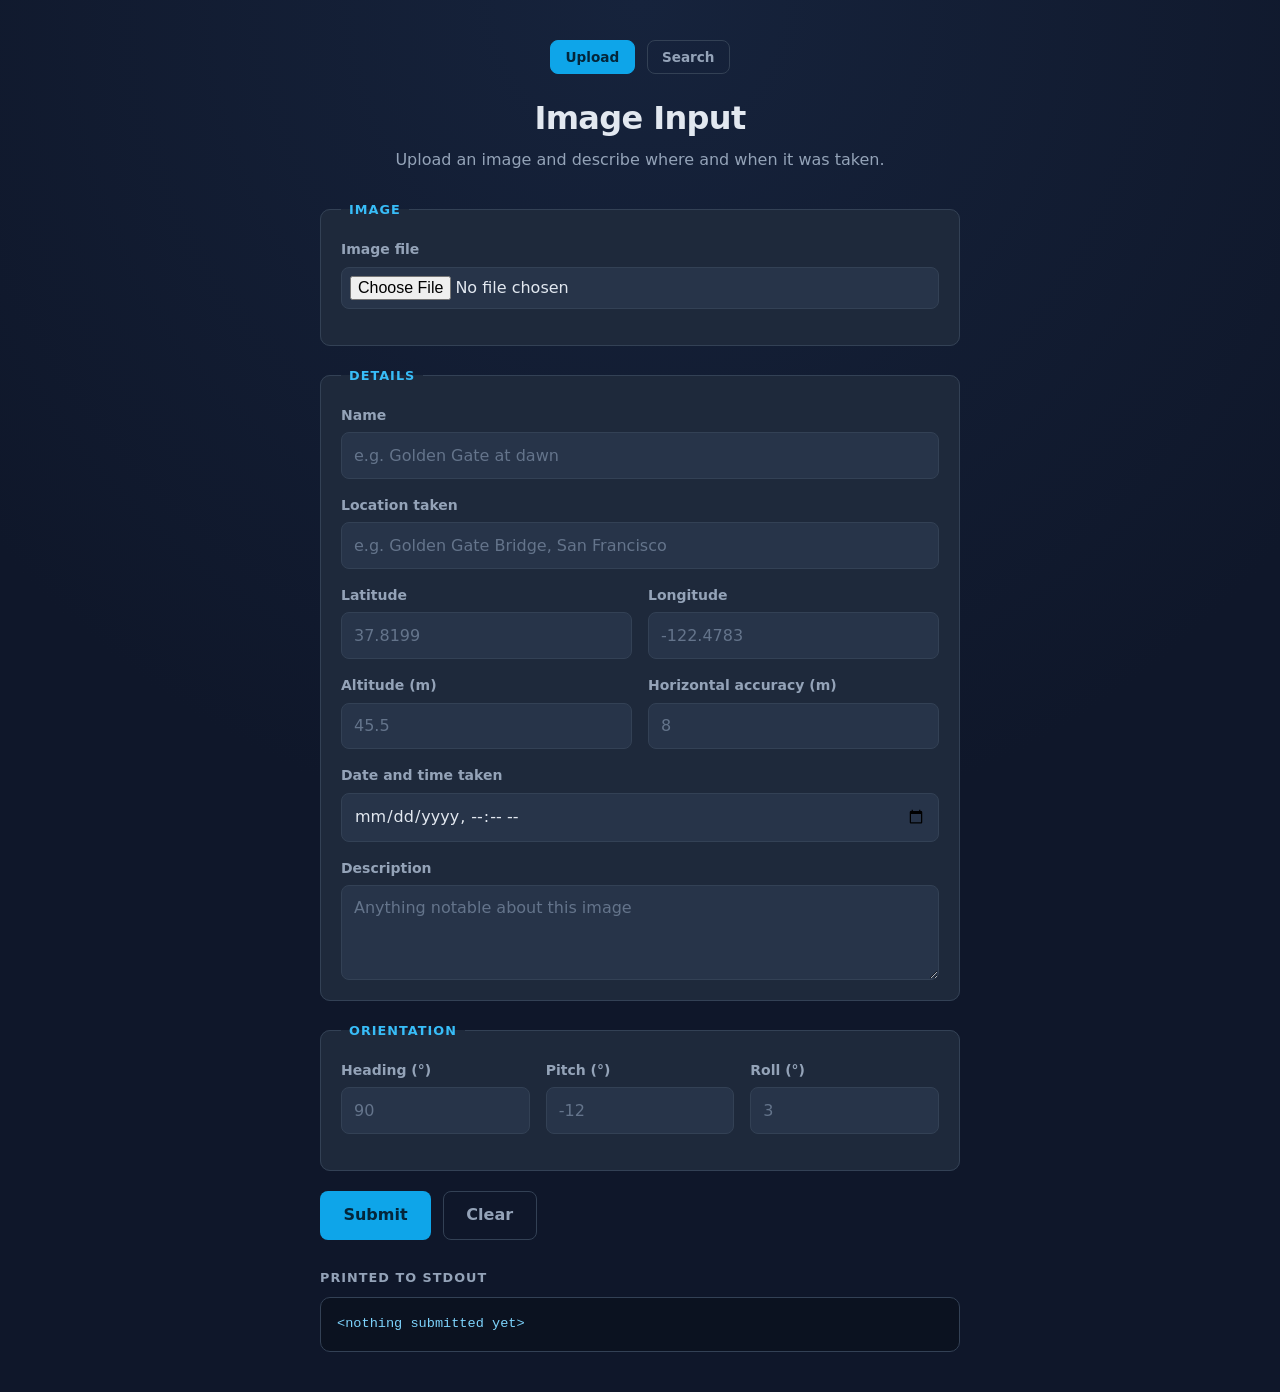
<file: frontend/index.html>
<!DOCTYPE html>
<html lang="en">
<head>
  <meta charset="UTF-8" />
  <meta name="viewport" content="width=device-width, initial-scale=1.0" />
  <title>Image Input</title>
  <link rel="stylesheet" href="styles.css" />
</head>
<body>
  <main class="container">
    <nav class="site-nav" aria-label="Site">
      <a href="index.html" aria-current="page">Upload</a>
      <a href="search.html">Search</a>
    </nav>

    <header class="page-header">
      <h1>Image Input</h1>
      <p class="subtitle">Upload an image and describe where and when it was taken.</p>
    </header>

    <form id="image-input-form" novalidate>
      <fieldset>
        <legend>Image</legend>
        <div class="field">
          <label for="image">Image file</label>
          <input type="file" id="image" name="image" accept="image/*" required />
        </div>
        <figure class="preview" id="preview" hidden>
          <img id="preview-image" alt="Selected image preview" />
          <figcaption id="preview-name"></figcaption>
        </figure>
      </fieldset>

      <fieldset>
        <legend>Details</legend>
        <div class="field">
          <label for="name">Name</label>
          <input
            type="text"
            id="name"
            name="name"
            placeholder="e.g. Golden Gate at dawn"
            required
          />
        </div>
        <div class="field">
          <label for="location">Location taken</label>
          <input
            type="text"
            id="location"
            name="location"
            placeholder="e.g. Golden Gate Bridge, San Francisco"
            required
          />
        </div>
        <div class="field-row">
          <div class="field">
            <label for="latitude">Latitude</label>
            <input
              type="number"
              id="latitude"
              name="latitude"
              step="any"
              min="-90"
              max="90"
              placeholder="37.8199"
            />
          </div>
          <div class="field">
            <label for="longitude">Longitude</label>
            <input
              type="number"
              id="longitude"
              name="longitude"
              step="any"
              min="-180"
              max="180"
              placeholder="-122.4783"
            />
          </div>
        </div>
        <div class="field-row">
          <div class="field">
            <label for="altitude">Altitude (m)</label>
            <input
              type="number"
              id="altitude"
              name="altitude"
              step="any"
              placeholder="45.5"
            />
          </div>
          <div class="field">
            <label for="horizontalAccuracy">Horizontal accuracy (m)</label>
            <input
              type="number"
              id="horizontalAccuracy"
              name="horizontalAccuracy"
              step="any"
              min="0"
              placeholder="8"
            />
          </div>
        </div>
        <div class="field">
          <label for="imageDt">Date and time taken</label>
          <input type="datetime-local" id="imageDt" name="imageDt" />
        </div>
        <div class="field">
          <label for="description">Description</label>
          <textarea
            id="description"
            name="description"
            rows="3"
            placeholder="Anything notable about this image"
          ></textarea>
        </div>
      </fieldset>

      <fieldset>
        <legend>Orientation</legend>
        <div class="field-row">
          <div class="field">
            <label for="heading">Heading (&deg;)</label>
            <input
              type="number"
              id="heading"
              name="heading"
              step="any"
              min="0"
              max="360"
              placeholder="90"
            />
          </div>
          <div class="field">
            <label for="pitch">Pitch (&deg;)</label>
            <input
              type="number"
              id="pitch"
              name="pitch"
              step="any"
              min="-90"
              max="90"
              placeholder="-12"
            />
          </div>
          <div class="field">
            <label for="roll">Roll (&deg;)</label>
            <input
              type="number"
              id="roll"
              name="roll"
              step="any"
              min="-180"
              max="180"
              placeholder="3"
            />
          </div>
        </div>
      </fieldset>

      <div class="actions">
        <button type="submit">Submit</button>
        <button type="reset" class="secondary">Clear</button>
      </div>
    </form>

    <section class="output" aria-live="polite">
      <h2>Printed to stdout</h2>
      <pre id="output">&lt;nothing submitted yet&gt;</pre>
    </section>
  </main>

  <script src="app.js"></script>
</body>
</html>
</file>
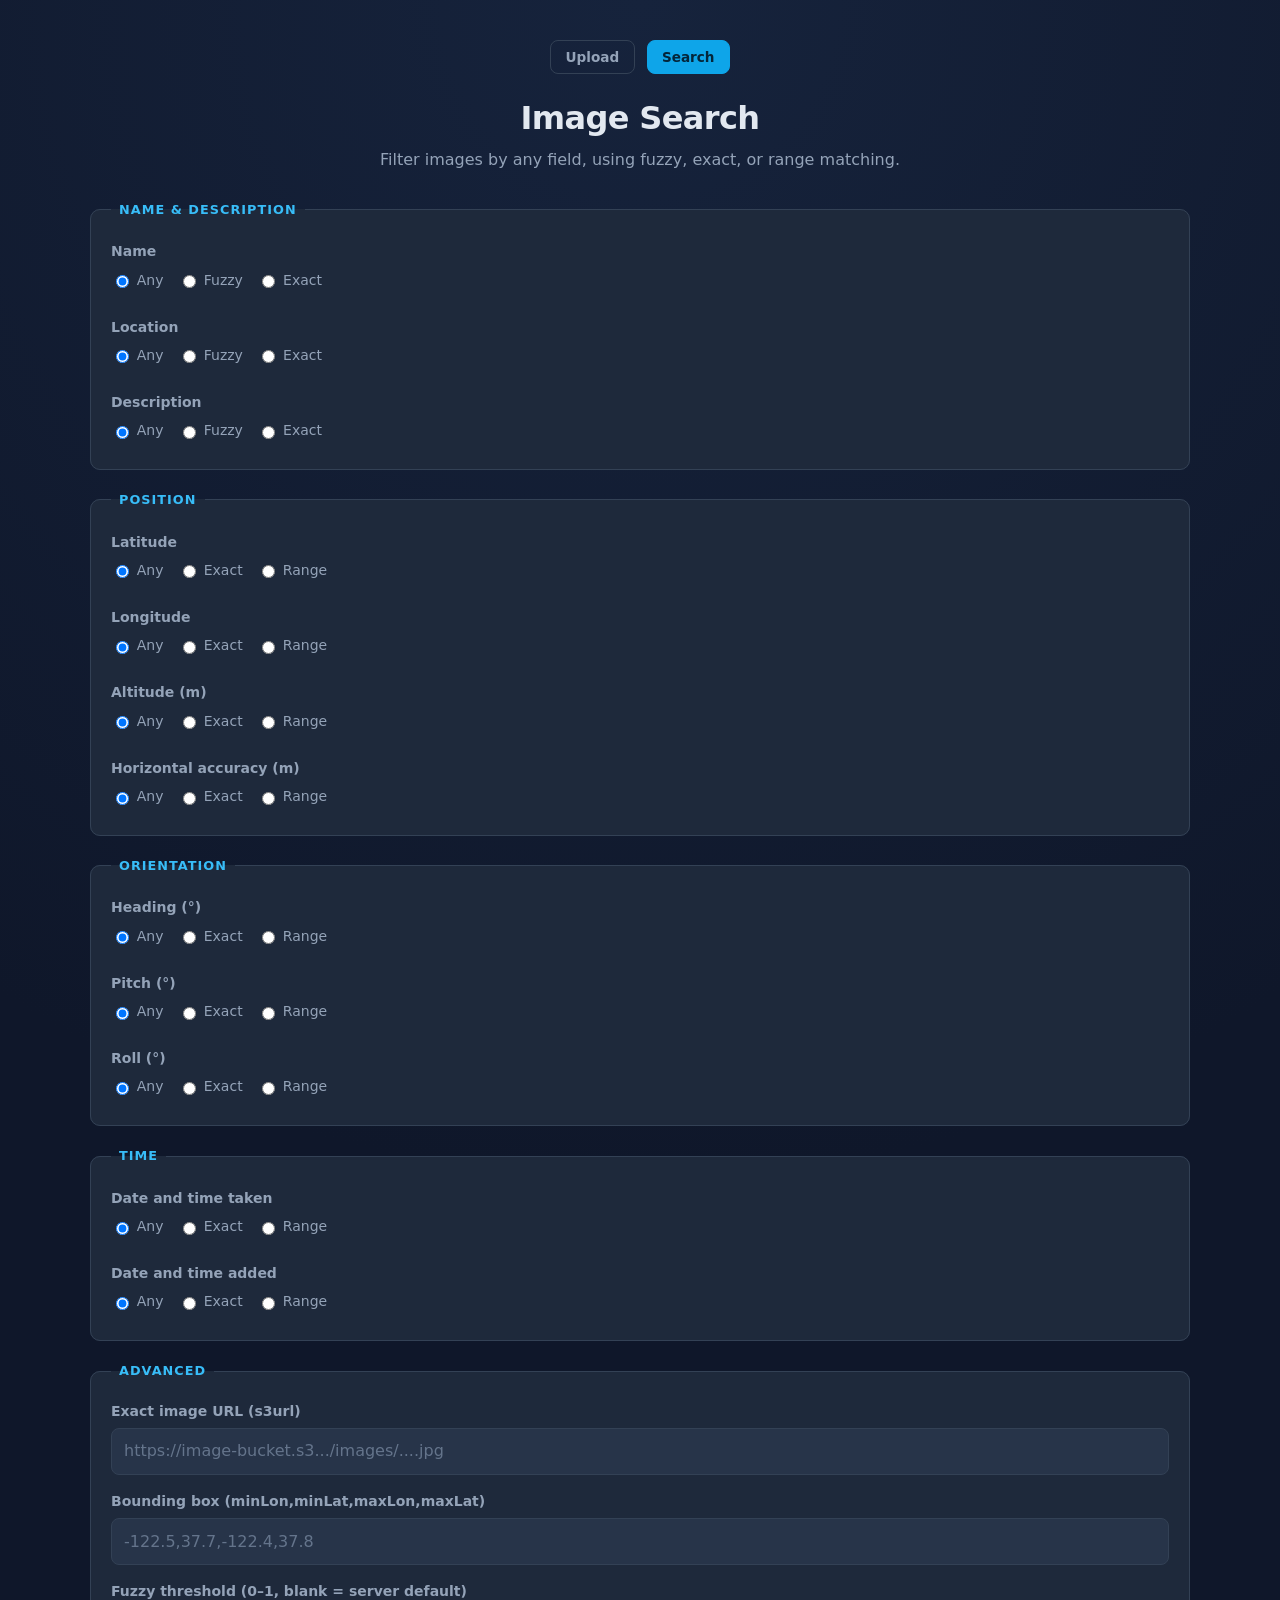
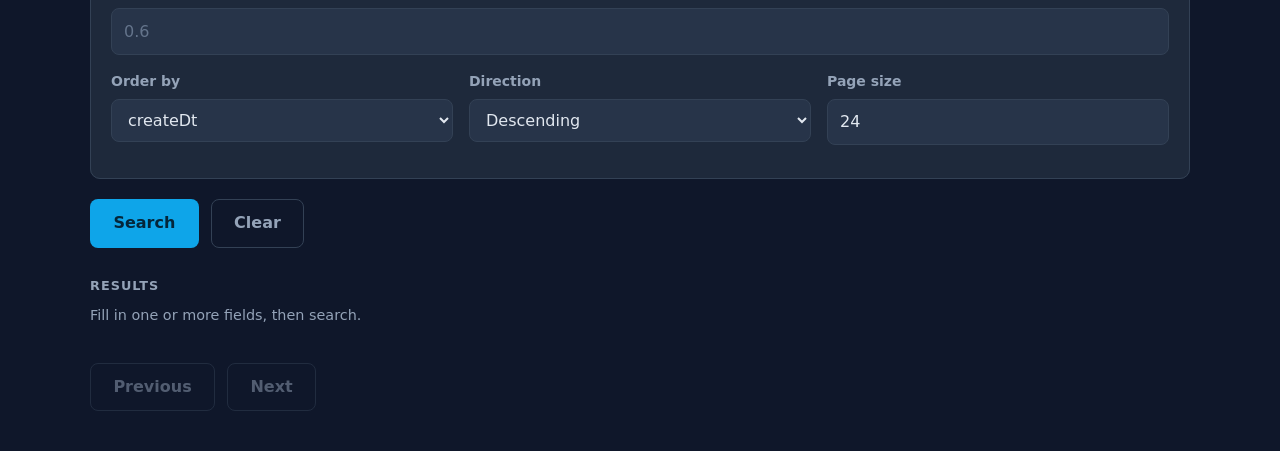
<file: frontend/search.html>
<!DOCTYPE html>
<html lang="en">
<head>
  <meta charset="UTF-8" />
  <meta name="viewport" content="width=device-width, initial-scale=1.0" />
  <title>Image Search</title>
  <link rel="stylesheet" href="styles.css" />
</head>
<body>
  <main class="container wide">
    <nav class="site-nav" aria-label="Site">
      <a href="index.html">Upload</a>
      <a href="search.html" aria-current="page">Search</a>
    </nav>

    <header class="page-header">
      <h1>Image Search</h1>
      <p class="subtitle">Filter images by any field, using fuzzy, exact, or range matching.</p>
    </header>

    <form id="image-search-form" novalidate>
      <fieldset>
        <legend>Name &amp; description</legend>

        <div class="search-field" data-field="name" data-kind="text">
          <span class="search-label">Name</span>
          <div class="mode" role="radiogroup" aria-label="Name match mode">
            <label><input type="radio" name="nameMode" value="any" checked /> Any</label>
            <label><input type="radio" name="nameMode" value="fuzzy" /> Fuzzy</label>
            <label><input type="radio" name="nameMode" value="exact" /> Exact</label>
          </div>
          <div class="mode-inputs">
            <input type="text" name="nameFuzzy" data-mode="fuzzy" placeholder="Fuzzy, e.g. golden gate bridg" hidden />
            <input type="text" name="nameExact" data-mode="exact" placeholder="Exact name" hidden />
          </div>
        </div>

        <div class="search-field" data-field="location" data-kind="text">
          <span class="search-label">Location</span>
          <div class="mode" role="radiogroup" aria-label="Location match mode">
            <label><input type="radio" name="locationMode" value="any" checked /> Any</label>
            <label><input type="radio" name="locationMode" value="fuzzy" /> Fuzzy</label>
            <label><input type="radio" name="locationMode" value="exact" /> Exact</label>
          </div>
          <div class="mode-inputs">
            <input type="text" name="locationFuzzy" data-mode="fuzzy" placeholder="Fuzzy, e.g. san fransisco" hidden />
            <input type="text" name="locationExact" data-mode="exact" placeholder="Exact location" hidden />
          </div>
        </div>

        <div class="search-field" data-field="description" data-kind="text">
          <span class="search-label">Description</span>
          <div class="mode" role="radiogroup" aria-label="Description match mode">
            <label><input type="radio" name="descriptionMode" value="any" checked /> Any</label>
            <label><input type="radio" name="descriptionMode" value="fuzzy" /> Fuzzy</label>
            <label><input type="radio" name="descriptionMode" value="exact" /> Exact</label>
          </div>
          <div class="mode-inputs">
            <input type="text" name="descriptionFuzzy" data-mode="fuzzy" placeholder="Fuzzy, e.g. sunset over the bay" hidden />
            <input type="text" name="descriptionExact" data-mode="exact" placeholder="Exact description" hidden />
          </div>
        </div>
      </fieldset>

      <fieldset>
        <legend>Position</legend>

        <div class="search-field" data-field="latitude" data-kind="numeric">
          <span class="search-label">Latitude</span>
          <div class="mode" role="radiogroup" aria-label="Latitude match mode">
            <label><input type="radio" name="latitudeMode" value="any" checked /> Any</label>
            <label><input type="radio" name="latitudeMode" value="exact" /> Exact</label>
            <label><input type="radio" name="latitudeMode" value="range" /> Range</label>
          </div>
          <div class="mode-inputs">
            <input type="number" name="latitudeExact" data-mode="exact" step="any" min="-90" max="90" placeholder="Exact" hidden />
            <input type="number" name="latitudeMin" data-mode="range" step="any" min="-90" max="90" placeholder="Min" hidden />
            <input type="number" name="latitudeMax" data-mode="range" step="any" min="-90" max="90" placeholder="Max" hidden />
          </div>
        </div>

        <div class="search-field" data-field="longitude" data-kind="numeric">
          <span class="search-label">Longitude</span>
          <div class="mode" role="radiogroup" aria-label="Longitude match mode">
            <label><input type="radio" name="longitudeMode" value="any" checked /> Any</label>
            <label><input type="radio" name="longitudeMode" value="exact" /> Exact</label>
            <label><input type="radio" name="longitudeMode" value="range" /> Range</label>
          </div>
          <div class="mode-inputs">
            <input type="number" name="longitudeExact" data-mode="exact" step="any" min="-180" max="180" placeholder="Exact" hidden />
            <input type="number" name="longitudeMin" data-mode="range" step="any" min="-180" max="180" placeholder="Min" hidden />
            <input type="number" name="longitudeMax" data-mode="range" step="any" min="-180" max="180" placeholder="Max" hidden />
          </div>
        </div>

        <div class="search-field" data-field="altitude" data-kind="numeric">
          <span class="search-label">Altitude (m)</span>
          <div class="mode" role="radiogroup" aria-label="Altitude match mode">
            <label><input type="radio" name="altitudeMode" value="any" checked /> Any</label>
            <label><input type="radio" name="altitudeMode" value="exact" /> Exact</label>
            <label><input type="radio" name="altitudeMode" value="range" /> Range</label>
          </div>
          <div class="mode-inputs">
            <input type="number" name="altitudeExact" data-mode="exact" step="any" placeholder="Exact" hidden />
            <input type="number" name="altitudeMin" data-mode="range" step="any" placeholder="Min" hidden />
            <input type="number" name="altitudeMax" data-mode="range" step="any" placeholder="Max" hidden />
          </div>
        </div>

        <div class="search-field" data-field="horizontalAccuracy" data-kind="numeric">
          <span class="search-label">Horizontal accuracy (m)</span>
          <div class="mode" role="radiogroup" aria-label="Horizontal accuracy match mode">
            <label><input type="radio" name="horizontalAccuracyMode" value="any" checked /> Any</label>
            <label><input type="radio" name="horizontalAccuracyMode" value="exact" /> Exact</label>
            <label><input type="radio" name="horizontalAccuracyMode" value="range" /> Range</label>
          </div>
          <div class="mode-inputs">
            <input type="number" name="horizontalAccuracyExact" data-mode="exact" step="any" min="0" placeholder="Exact" hidden />
            <input type="number" name="horizontalAccuracyMin" data-mode="range" step="any" min="0" placeholder="Min" hidden />
            <input type="number" name="horizontalAccuracyMax" data-mode="range" step="any" min="0" placeholder="Max" hidden />
          </div>
        </div>
      </fieldset>

      <fieldset>
        <legend>Orientation</legend>

        <div class="search-field" data-field="heading" data-kind="numeric">
          <span class="search-label">Heading (&deg;)</span>
          <div class="mode" role="radiogroup" aria-label="Heading match mode">
            <label><input type="radio" name="headingMode" value="any" checked /> Any</label>
            <label><input type="radio" name="headingMode" value="exact" /> Exact</label>
            <label><input type="radio" name="headingMode" value="range" /> Range</label>
          </div>
          <div class="mode-inputs">
            <input type="number" name="headingExact" data-mode="exact" step="any" min="0" max="360" placeholder="Exact" hidden />
            <input type="number" name="headingMin" data-mode="range" step="any" min="0" max="360" placeholder="Min" hidden />
            <input type="number" name="headingMax" data-mode="range" step="any" min="0" max="360" placeholder="Max" hidden />
          </div>
        </div>

        <div class="search-field" data-field="pitch" data-kind="numeric">
          <span class="search-label">Pitch (&deg;)</span>
          <div class="mode" role="radiogroup" aria-label="Pitch match mode">
            <label><input type="radio" name="pitchMode" value="any" checked /> Any</label>
            <label><input type="radio" name="pitchMode" value="exact" /> Exact</label>
            <label><input type="radio" name="pitchMode" value="range" /> Range</label>
          </div>
          <div class="mode-inputs">
            <input type="number" name="pitchExact" data-mode="exact" step="any" min="-90" max="90" placeholder="Exact" hidden />
            <input type="number" name="pitchMin" data-mode="range" step="any" min="-90" max="90" placeholder="Min" hidden />
            <input type="number" name="pitchMax" data-mode="range" step="any" min="-90" max="90" placeholder="Max" hidden />
          </div>
        </div>

        <div class="search-field" data-field="roll" data-kind="numeric">
          <span class="search-label">Roll (&deg;)</span>
          <div class="mode" role="radiogroup" aria-label="Roll match mode">
            <label><input type="radio" name="rollMode" value="any" checked /> Any</label>
            <label><input type="radio" name="rollMode" value="exact" /> Exact</label>
            <label><input type="radio" name="rollMode" value="range" /> Range</label>
          </div>
          <div class="mode-inputs">
            <input type="number" name="rollExact" data-mode="exact" step="any" min="-180" max="180" placeholder="Exact" hidden />
            <input type="number" name="rollMin" data-mode="range" step="any" min="-180" max="180" placeholder="Min" hidden />
            <input type="number" name="rollMax" data-mode="range" step="any" min="-180" max="180" placeholder="Max" hidden />
          </div>
        </div>
      </fieldset>

      <fieldset>
        <legend>Time</legend>

        <div class="search-field" data-field="imageDt" data-kind="datetime">
          <span class="search-label">Date and time taken</span>
          <div class="mode" role="radiogroup" aria-label="Image date match mode">
            <label><input type="radio" name="imageDtMode" value="any" checked /> Any</label>
            <label><input type="radio" name="imageDtMode" value="exact" /> Exact</label>
            <label><input type="radio" name="imageDtMode" value="range" /> Range</label>
          </div>
          <div class="mode-inputs">
            <input type="datetime-local" name="imageDtExact" data-mode="exact" aria-label="Image date exact" hidden />
            <input type="datetime-local" name="imageDtSince" data-mode="range" aria-label="Image date since" hidden />
            <input type="datetime-local" name="imageDtBefore" data-mode="range" aria-label="Image date before" hidden />
          </div>
        </div>

        <div class="search-field" data-field="createDt" data-kind="datetime">
          <span class="search-label">Date and time added</span>
          <div class="mode" role="radiogroup" aria-label="Record date match mode">
            <label><input type="radio" name="createDtMode" value="any" checked /> Any</label>
            <label><input type="radio" name="createDtMode" value="exact" /> Exact</label>
            <label><input type="radio" name="createDtMode" value="range" /> Range</label>
          </div>
          <div class="mode-inputs">
            <input type="datetime-local" name="createDtExact" data-mode="exact" aria-label="Record date exact" hidden />
            <input type="datetime-local" name="createDtSince" data-mode="range" aria-label="Record date since" hidden />
            <input type="datetime-local" name="createDtBefore" data-mode="range" aria-label="Record date before" hidden />
          </div>
        </div>
      </fieldset>

      <fieldset>
        <legend>Advanced</legend>
        <div class="field">
          <label for="s3url">Exact image URL (s3url)</label>
          <input type="text" id="s3url" name="s3url" placeholder="https://image-bucket.s3.../images/....jpg" />
        </div>
        <div class="field">
          <label for="bbox">Bounding box (minLon,minLat,maxLon,maxLat)</label>
          <input type="text" id="bbox" name="bbox" placeholder="-122.5,37.7,-122.4,37.8" />
        </div>
        <div class="field">
          <label for="fuzzyThreshold">Fuzzy threshold (0&ndash;1, blank = server default)</label>
          <input type="number" id="fuzzyThreshold" name="fuzzyThreshold" min="0" max="1" step="0.05" placeholder="0.6" />
        </div>
        <div class="field-row">
          <div class="field">
            <label for="orderBy">Order by</label>
            <select id="orderBy" name="orderBy">
              <option value="createDt" selected>createDt</option>
              <option value="imageDt">imageDt</option>
              <option value="name">name</option>
              <option value="location">location</option>
              <option value="latitude">latitude</option>
              <option value="longitude">longitude</option>
              <option value="altitude">altitude</option>
              <option value="horizontalAccuracy">horizontalAccuracy</option>
              <option value="heading">heading</option>
              <option value="pitch">pitch</option>
              <option value="roll">roll</option>
              <option value="description">description</option>
              <option value="s3url">s3url</option>
            </select>
          </div>
          <div class="field">
            <label for="order">Direction</label>
            <select id="order" name="order">
              <option value="desc" selected>Descending</option>
              <option value="asc">Ascending</option>
            </select>
          </div>
          <div class="field">
            <label for="limit">Page size</label>
            <input type="number" id="limit" name="limit" min="1" max="500" step="1" value="24" />
          </div>
        </div>
      </fieldset>

      <div class="actions">
        <button type="submit">Search</button>
        <button type="reset" class="secondary">Clear</button>
      </div>
    </form>

    <section class="output" aria-live="polite">
      <h2>Results</h2>
      <p id="search-status" class="status">Fill in one or more fields, then search.</p>
      <div id="search-results" class="results-grid"></div>
      <div class="pager">
        <button type="button" id="prev-page" class="secondary" disabled>Previous</button>
        <button type="button" id="next-page" class="secondary" disabled>Next</button>
      </div>
    </section>
  </main>

  <script src="search.js"></script>
</body>
</html>
</file>
<file: frontend/styles.css>
:root {
  --bg: #0f172a;
  --panel: #1e293b;
  --panel-alt: #273449;
  --border: #334155;
  --text: #e2e8f0;
  --muted: #94a3b8;
  --accent: #38bdf8;
  --accent-strong: #0ea5e9;
  --radius: 10px;
}

* {
  box-sizing: border-box;
}

body {
  margin: 0;
  min-height: 100vh;
  padding: 2.5rem 1rem;
  background: radial-gradient(circle at top, #16233c 0%, var(--bg) 55%);
  color: var(--text);
  font-family: system-ui, -apple-system, "Segoe UI", Roboto, sans-serif;
  line-height: 1.5;
}

.container {
  width: 100%;
  max-width: 640px;
  margin: 0 auto;
}

.page-header {
  margin-bottom: 1.75rem;
  text-align: center;
}

.page-header h1 {
  margin: 0;
  font-size: 2rem;
  letter-spacing: -0.02em;
}

.subtitle {
  margin: 0.4rem 0 0;
  color: var(--muted);
}

form {
  display: flex;
  flex-direction: column;
  gap: 1.25rem;
}

fieldset {
  margin: 0;
  padding: 1.25rem;
  background: var(--panel);
  border: 1px solid var(--border);
  border-radius: var(--radius);
}

legend {
  padding: 0 0.5rem;
  font-size: 0.8rem;
  font-weight: 600;
  text-transform: uppercase;
  letter-spacing: 0.08em;
  color: var(--accent);
}

.field {
  display: flex;
  flex-direction: column;
  gap: 0.4rem;
  margin-bottom: 1rem;
}

.field:last-child {
  margin-bottom: 0;
}

.field-row {
  display: flex;
  gap: 1rem;
}

.field-row .field {
  flex: 1;
}

label {
  font-size: 0.875rem;
  font-weight: 600;
  color: var(--muted);
}

input[type="text"],
input[type="number"],
input[type="datetime-local"],
textarea,
select,
input[type="file"] {
  width: 100%;
  padding: 0.65rem 0.75rem;
  background: var(--panel-alt);
  border: 1px solid var(--border);
  border-radius: 8px;
  color: var(--text);
  font: inherit;
}

input[type="file"] {
  padding: 0.5rem;
  cursor: pointer;
}

input:focus,
select:focus,
textarea:focus {
  outline: none;
  border-color: var(--accent);
  box-shadow: 0 0 0 3px rgba(56, 189, 248, 0.25);
}

textarea {
  resize: vertical;
  min-height: 4.5rem;
}

::placeholder {
  color: #64748b;
}

.preview {
  margin: 0;
  text-align: center;
}

.preview img {
  max-width: 100%;
  max-height: 240px;
  border-radius: 8px;
  border: 1px solid var(--border);
}

.preview figcaption {
  margin-top: 0.5rem;
  font-size: 0.8rem;
  color: var(--muted);
  word-break: break-all;
}

.actions {
  display: flex;
  gap: 0.75rem;
}

button {
  padding: 0.7rem 1.4rem;
  border: 1px solid transparent;
  border-radius: 8px;
  background: var(--accent-strong);
  color: #04263a;
  font: inherit;
  font-weight: 600;
  cursor: pointer;
  transition: background 0.15s ease, transform 0.05s ease;
}

button:hover {
  background: var(--accent);
}

button:active {
  transform: translateY(1px);
}

button.secondary {
  background: transparent;
  border-color: var(--border);
  color: var(--muted);
}

button.secondary:hover {
  border-color: var(--accent);
  color: var(--text);
}

.output {
  margin-top: 1.75rem;
}

.output h2 {
  font-size: 0.8rem;
  font-weight: 600;
  text-transform: uppercase;
  letter-spacing: 0.08em;
  color: var(--muted);
}

.output pre {
  margin: 0.5rem 0 0;
  padding: 1rem;
  max-height: 320px;
  overflow: auto;
  background: #0b1220;
  border: 1px solid var(--border);
  border-radius: var(--radius);
  color: #7dd3fc;
  font-family: ui-monospace, SFMono-Regular, Menlo, Consolas, monospace;
  font-size: 0.85rem;
  white-space: pre-wrap;
  word-break: break-word;
}

@media (max-width: 480px) {
  .field-row {
    flex-direction: column;
    gap: 0;
  }

  .actions {
    flex-direction: column;
  }
}

/* --- Search page ---------------------------------------------------------- */

.container.wide {
  max-width: 1100px;
}

.site-nav {
  display: flex;
  gap: 0.75rem;
  justify-content: center;
  margin-bottom: 1.25rem;
}

.site-nav a {
  padding: 0.35rem 0.9rem;
  border: 1px solid var(--border);
  border-radius: 8px;
  color: var(--muted);
  font-size: 0.85rem;
  font-weight: 600;
  text-decoration: none;
}

.site-nav a:hover {
  border-color: var(--accent);
  color: var(--text);
}

.site-nav a[aria-current="page"] {
  background: var(--accent-strong);
  border-color: var(--accent-strong);
  color: #04263a;
}

.search-field {
  margin-bottom: 1rem;
}

.search-field:last-child {
  margin-bottom: 0;
}

.search-label {
  font-size: 0.875rem;
  font-weight: 600;
  color: var(--muted);
}

.mode {
  display: flex;
  flex-wrap: wrap;
  gap: 0.9rem;
  margin: 0.4rem 0 0.5rem;
  font-size: 0.8rem;
}

.mode label {
  display: flex;
  align-items: center;
  gap: 0.3rem;
  font-weight: 500;
  color: var(--muted);
}

.mode-inputs {
  display: flex;
  gap: 0.5rem;
}

.mode-inputs input {
  flex: 1;
}

.status {
  margin: 0.5rem 0 0;
  color: var(--muted);
  font-size: 0.9rem;
}

.results-grid {
  display: grid;
  grid-template-columns: repeat(auto-fill, minmax(220px, 1fr));
  gap: 1rem;
  margin-top: 1rem;
}

.result-card {
  display: flex;
  flex-direction: column;
  overflow: hidden;
  background: var(--panel);
  border: 1px solid var(--border);
  border-radius: var(--radius);
}

.result-image-link {
  display: block;
  background: #0b1220;
}

.result-card img {
  display: block;
  width: 100%;
  height: 160px;
  object-fit: cover;
}

.result-title {
  margin: 0.75rem 0.75rem 0;
  font-size: 1rem;
}

.result-description {
  margin: 0.35rem 0.75rem 0;
  color: var(--muted);
  font-size: 0.85rem;
}

.result-meta {
  display: grid;
  grid-template-columns: auto 1fr;
  gap: 0.15rem 0.6rem;
  margin: 0.6rem 0.75rem 0.75rem;
  font-size: 0.78rem;
}

.result-meta dt {
  color: var(--muted);
  font-weight: 600;
}

.result-meta dd {
  margin: 0;
  color: var(--text);
  word-break: break-word;
}

.pager {
  display: flex;
  gap: 0.75rem;
  margin-top: 1.25rem;
}

.pager button:disabled {
  cursor: not-allowed;
  opacity: 0.5;
}
</file>
